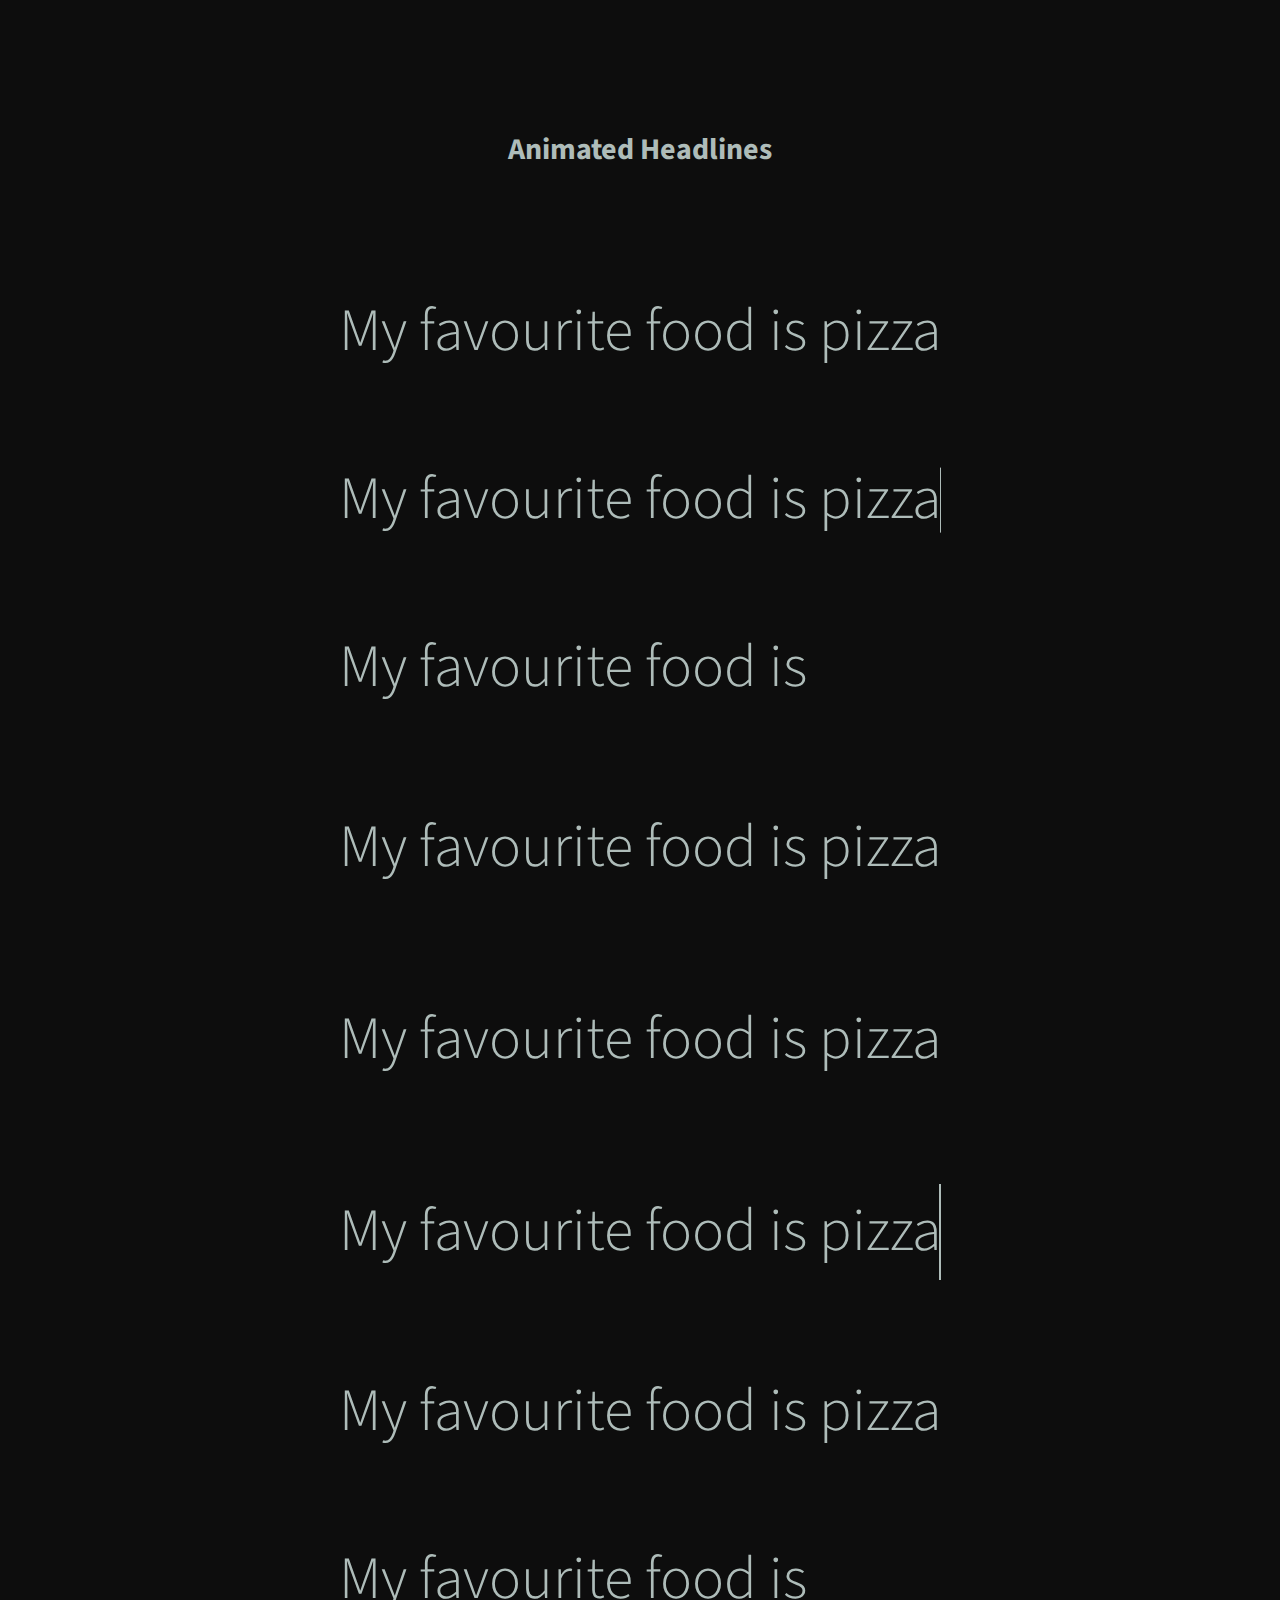
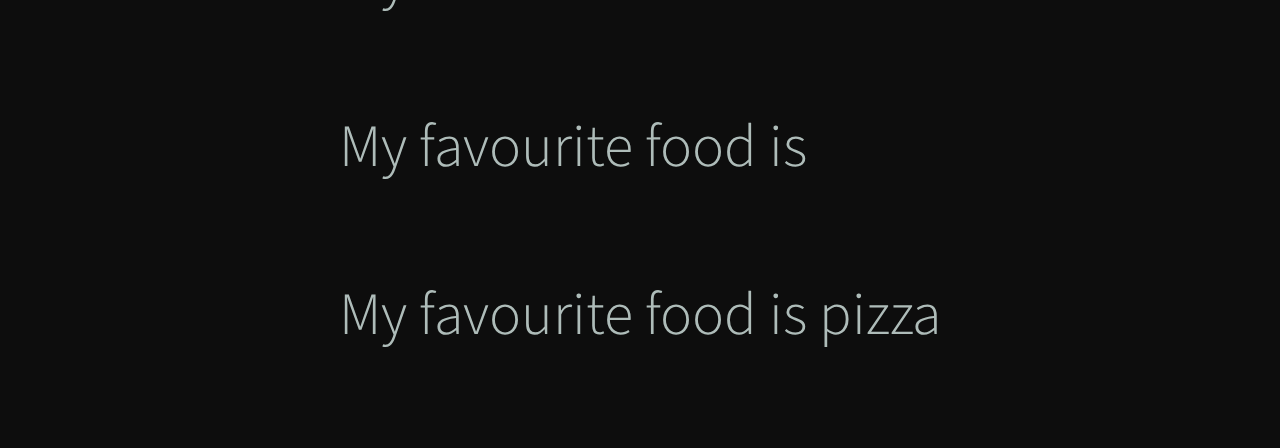
<file: vendor/animated-headline/index.html>
<!doctype html>
<html lang="en" class="no-js">
<head>
	<meta charset="UTF-8">
	<meta name="viewport" content="width=device-width, initial-scale=1">

	<link href='http://fonts.googleapis.com/css?family=Source+Sans+Pro:300,400,700' rel='stylesheet' type='text/css'>

	<link rel="stylesheet" href="css/reset.css"> <!-- CSS reset -->
	<link rel="stylesheet" href="css/style.css"> <!-- Resource style -->
	<script src="js/modernizr.js"></script> <!-- Modernizr -->
  	
	<title>Animated Headlines | CodyHouse</title>
</head>
<body>
	<section class="cd-title">
		<h1>Animated Headlines</h1>
	</section>
	
	<section class="cd-intro">
		<h1 class="cd-headline rotate-1">
			<span>My favourite food is</span>
			<span class="cd-words-wrapper">
				<b class="is-visible">pizza</b>
				<b>sushi</b>
				<b>steak</b>
			</span>
		</h1>
	</section> <!-- cd-intro -->
	<section class="cd-intro">
		<h1 class="cd-headline letters type">
			<span>My favourite food is</span> 
			<span class="cd-words-wrapper waiting">
				<b class="is-visible">pizza</b>
				<b>sushi</b>
				<b>steak</b>
			</span>
		</h1>
	</section> <!-- cd-intro -->
	<section class="cd-intro">
		<h1 class="cd-headline letters rotate-2">
			<span>My favourite food is</span> 
			<span class="cd-words-wrapper">
				<b class="is-visible">pizza</b>
				<b>sushi</b>
				<b>steak</b>
			</span>
		</h1>
	</section> <!-- cd-intro -->
	<section class="cd-intro">
		<h1 class="cd-headline loading-bar">
			<span>My favourite food is</span>
			<span class="cd-words-wrapper">
				<b class="is-visible">pizza</b>
				<b>sushi</b>
				<b>steak</b>
			</span>
		</h1>
	</section> <!-- cd-intro -->
	<section class="cd-intro">
		<h1 class="cd-headline slide">
			<span>My favourite food is</span>
			<span class="cd-words-wrapper">
				<b class="is-visible">pizza</b>
				<b>sushi</b>
				<b>steak</b>
			</span>
		</h1>
	</section> <!-- cd-intro -->
	<section class="cd-intro">
		<h1 class="cd-headline clip is-full-width">
			<span>My favourite food is</span>
			<span class="cd-words-wrapper">
				<b class="is-visible">pizza</b>
				<b>sushi</b>
				<b>steak</b>
			</span>
		</h1>
	</section> <!-- cd-intro -->
	<section class="cd-intro">
		<h1 class="cd-headline zoom">
			<span>My favourite food is</span>
			<span class="cd-words-wrapper">
				<b class="is-visible">pizza</b>
				<b>sushi</b>
				<b>steak</b>
			</span>
		</h1>
	</section> <!-- cd-intro -->
	<section class="cd-intro">
		<h1 class="cd-headline letters rotate-3">
			<span>My favourite food is</span> 
			<span class="cd-words-wrapper">
				<b class="is-visible">pizza</b>
				<b>sushi</b>
				<b>steak</b>
			</span>
		</h1>
	</section> <!-- cd-intro -->
	<section class="cd-intro">
		<h1 class="cd-headline letters scale">
			<span>My favourite food is</span> 
			<span class="cd-words-wrapper">
				<b class="is-visible">pizza</b>
				<b>sushi</b>
				<b>steak</b>
			</span>
		</h1>
	</section> <!-- cd-intro -->
	<section class="cd-intro">
		<h1 class="cd-headline push">
			<span>My favourite food is</span>
			<span class="cd-words-wrapper">
				<b class="is-visible">pizza</b>
				<b>sushi</b>
				<b>steak</b>
			</span>
		</h1>
	</section> <!-- cd-intro -->
<script src="js/jquery-2.1.1.js"></script>
<script src="js/main.js"></script> <!-- Resource jQuery -->
</body>
</html>
</file>
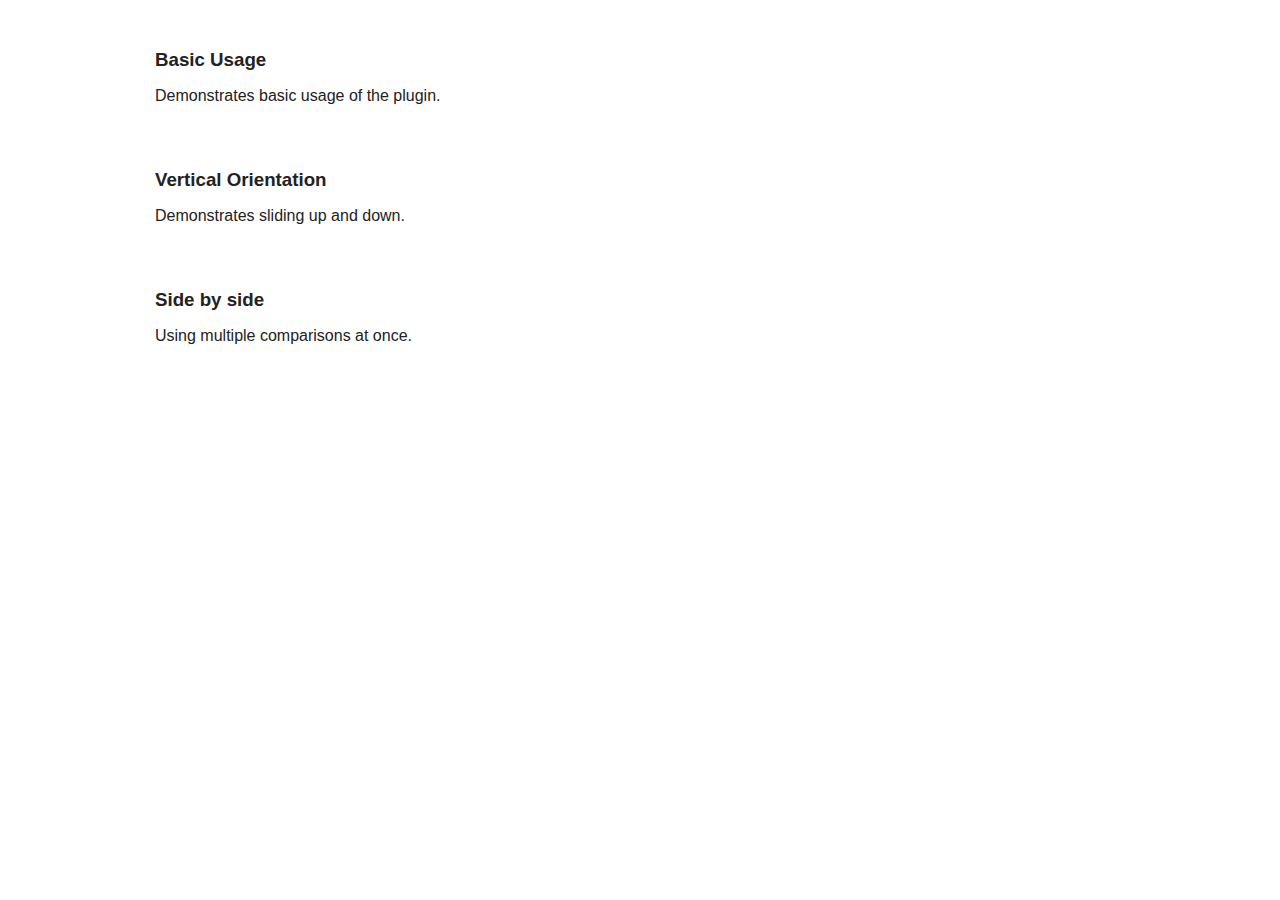
<file: vendor/twentytwenty/index.html>
<!DOCTYPE html>
<!-- paulirish.com/2008/conditional-stylesheets-vs-css-hacks-answer-neither/ -->
<!--[if lt IE 7 ]> <html class="ie6" lang="en"> <![endif]-->
<!--[if IE 7 ]>    <html class="ie7" lang="en"> <![endif]-->
<!--[if IE 8 ]>    <html class="lt-ie9" lang="en"> <![endif]-->
<!--[if IE 9 ]>    <html class="lt-ie10" lang="en"> <![endif]-->
<!--[if (gte IE 9)|!(IE)]><!--> <html lang="en"> <!--<![endif]-->
<head>
  <meta charset="utf-8" />
  <meta name="viewport" content="width=device-width, initial-scale=1.0" />
  <title>twentytwenty</title>
  <link href="css/foundation.css" rel="stylesheet" type="text/css" />
  <link href="css/twentytwenty.css" rel="stylesheet" type="text/css" />
</head>
  <body>

    <div class="row" style="margin-top: 2em;">
      <div class="large-4 columns">
        <h3>Basic Usage</h3>
        <p>Demonstrates basic usage of the plugin.</p>
      </div>
      <div class="large-8 columns">
        <div class="twentytwenty-container">
          <img src="img/1_1.jpg" />
          <img src="img/1_2.jpg" />
        </div>
      </div>
    </div>

    <div class="row" style="margin-top: 2em; margin-bottom: 2em;">
      <div class="large-4 columns">
        <h3>Vertical Orientation</h3>
        <p>Demonstrates sliding up and down.</p>
      </div>
      <div class="large-8 columns">
        <div class="twentytwenty-container" data-orientation="vertical">
          <img src="img/1_1.jpg" />
          <img src="img/1_2.jpg" />
        </div>
      </div>
    </div>

    <div class="row" style="margin-bottom: 2em;">
      <div class="large-4 columns">
        <h3>Side by side</h3>
        <p>Using multiple comparisons at once.</p>
      </div>
      <div class="large-4 columns">
        <div class="twentytwenty-container">
          <img src="img/2_1.jpg" />
          <img src="img/2_2.jpg" />
        </div>
      </div>
      <div class="large-4 columns">
        <div class="twentytwenty-container">
          <img src="img/3_1.jpg" />
          <img src="img/3_2.jpg" />
        </div>
      </div>
    </div>

    <script
  src="https://code.jquery.com/jquery-3.2.1.js"
  integrity="sha256-DZAnKJ/6XZ9si04Hgrsxu/8s717jcIzLy3oi35EouyE="
  crossorigin="anonymous"></script>
    <script src="js/jquery.event.move.js"></script>
    <script src="js/jquery.twentytwenty.js"></script>
    <script>
    $(function(){
      $(".twentytwenty-container[data-orientation!='vertical']").twentytwenty({default_offset_pct: 0.7});
      $(".twentytwenty-container[data-orientation='vertical']").twentytwenty({default_offset_pct: 0.3, orientation: 'vertical'});
    });
    </script>
  </body>
</html>
</file>
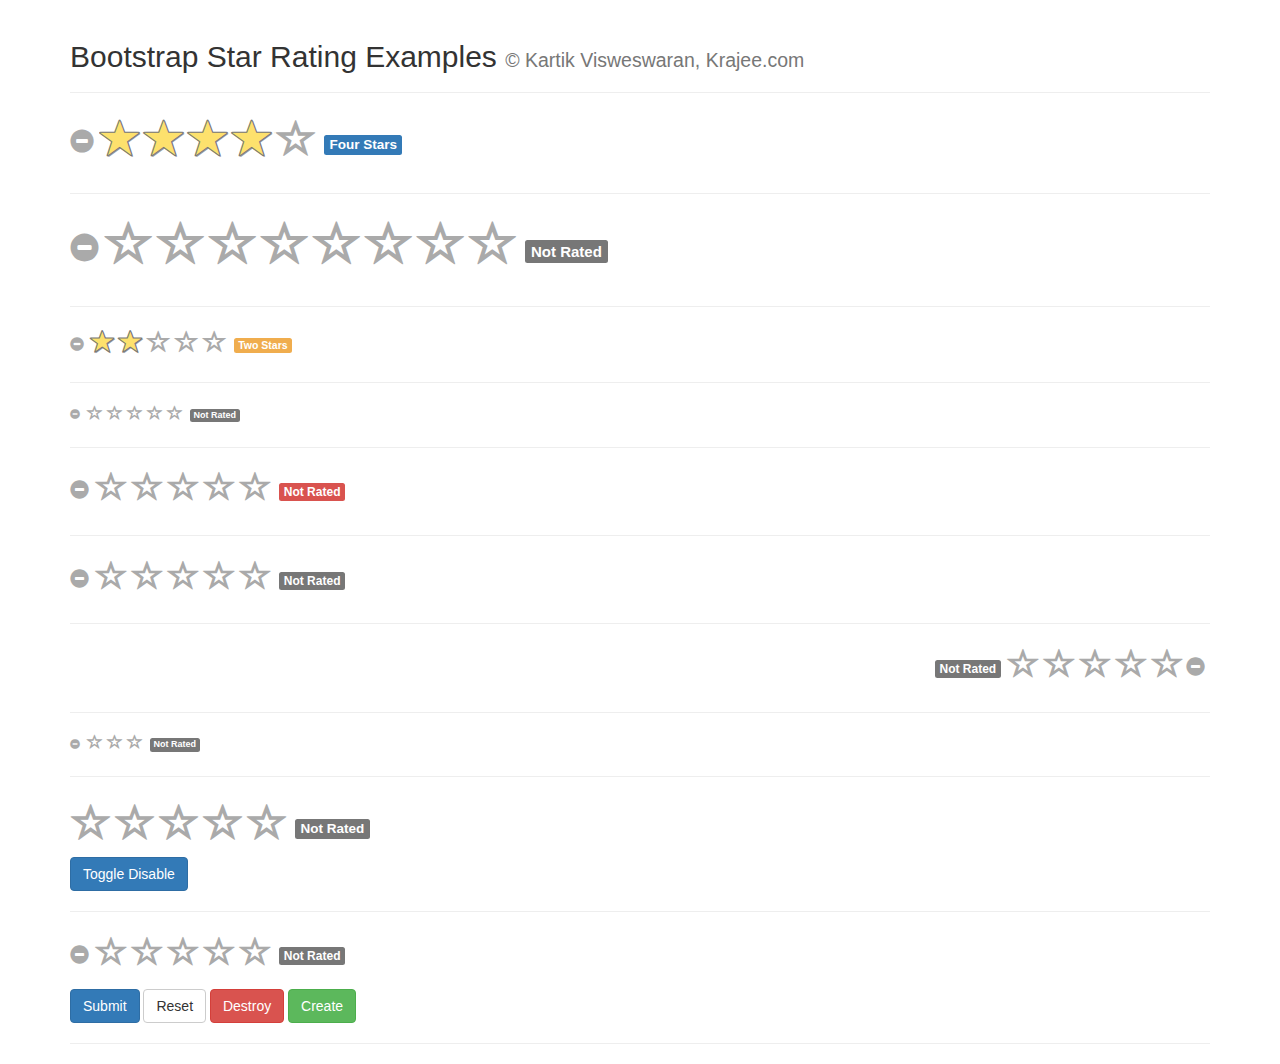
<file: vendor/bootstrap-star-rating/examples/index.html>
<!DOCTYPE html>
<html lang="en">
<head>
    <meta charset="UTF-8"/>
    <title>Krajee JQuery Plugins - &copy; Kartik</title>
    <link href="http://maxcdn.bootstrapcdn.com/bootstrap/3.3.7/css/bootstrap.min.css" rel="stylesheet">
    <link rel="stylesheet" href="http://maxcdn.bootstrapcdn.com/font-awesome/4.4.0/css/font-awesome.min.css">
    <link href="../css/star-rating.css" media="all" rel="stylesheet" type="text/css"/>
    <!--suppress JSUnresolvedLibraryURL -->
    <script src="http://ajax.googleapis.com/ajax/libs/jquery/2.1.1/jquery.min.js"></script>
    <script src="../js/star-rating.js" type="text/javascript"></script>
<body>
<div class="container">
    <div class="page-header">
        <h2>Bootstrap Star Rating Examples
            <small>&copy; Kartik Visweswaran, Krajee.com</small>
        </h2>
    </div>

    <form>
        <input id="input-21b" value="4" type="text" class="rating" data-min=0 data-max=5 data-step=0.2 data-size="lg"
               required title="">
        <div class="clearfix"></div>
        <hr>
        <input required id="input-21c" value="" type="text" title="">
        <div class="clearfix"></div>
        <hr>
        <input id="input-21d" value="2" type="text" class="rating" data-min=0 data-max=5 data-step=0.5 data-size="sm"
               title="">
        <hr>
        <input id="input-21e" value="0" type="text" class="rating" data-min=0 data-max=5 data-step=0.5 data-size="xs"
               title="">
        <hr>
        <input id="input-21f" value="0" type="text" data-min=0 data-max=5 data-step=0.1 data-size="md" title="">
        <hr>
        <input id="input-2ba" type="text" class="rating" data-min="0" data-max="5" data-step="0.5" data-stars=5
               data-symbol="&#xe005;" data-default-caption="{rating} hearts" data-star-captions="{}" title="">
        <hr>
        <input id="input-22" value="0" type="text" class="rating" data-min=0 data-max=5 data-step=0.5 data-rtl=1
               data-container-class='text-right' data-glyphicon=0 title="">
        <div class="clearfix"></div>
        <hr>
        <input required class="rb-rating" type="text" value="" title="">
        <hr>
        <input id="rating-input" type="text" title=""/>
        <button id="btn-rating-input" type="button" class="btn btn-primary">Toggle Disable</button>
        <hr>
        <input id="kartik" class="rating" data-stars="5" data-step="0.1" title=""/>
        <div class="form-group" style="margin-top:10px">
            <button type="submit" class="btn btn-primary">Submit</button>
            <button type="reset" class="btn btn-default">Reset</button>
            <button type="button" class="btn btn-danger">Destroy</button>
            <button type="button" class="btn btn-success">Create</button>
        </div>
    </form>
    <hr>
    <script>
        jQuery(document).ready(function () {
            $("#input-21f").rating({
                starCaptions: function (val) {
                    if (val < 3) {
                        return val;
                    } else {
                        return 'high';
                    }
                },
                starCaptionClasses: function (val) {
                    if (val < 3) {
                        return 'label label-danger';
                    } else {
                        return 'label label-success';
                    }
                },
                hoverOnClear: false
            });
            var $inp = $('#rating-input');

            $inp.rating({
                min: 0,
                max: 5,
                step: 1,
                size: 'lg',
                showClear: false
            });

            $('#btn-rating-input').on('click', function () {
                $inp.rating('refresh', {
                    showClear: true,
                    disabled: !$inp.attr('disabled')
                });
            });


            $('.btn-danger').on('click', function () {
                $("#kartik").rating('destroy');
            });

            $('.btn-success').on('click', function () {
                $("#kartik").rating('create');
            });

            $inp.on('rating.change', function () {
                alert($('#rating-input').val());
            });


            $('.rb-rating').rating({
                'showCaption': true,
                'stars': '3',
                'min': '0',
                'max': '3',
                'step': '1',
                'size': 'xs',
                'starCaptions': {0: 'status:nix', 1: 'status:wackelt', 2: 'status:geht', 3: 'status:laeuft'}
            });
            $("#input-21c").rating({
                min: 0, max: 8, step: 0.5, size: "xl", stars: "8"
            });
        });
    </script>
</div>
</body>
</html>
</file>
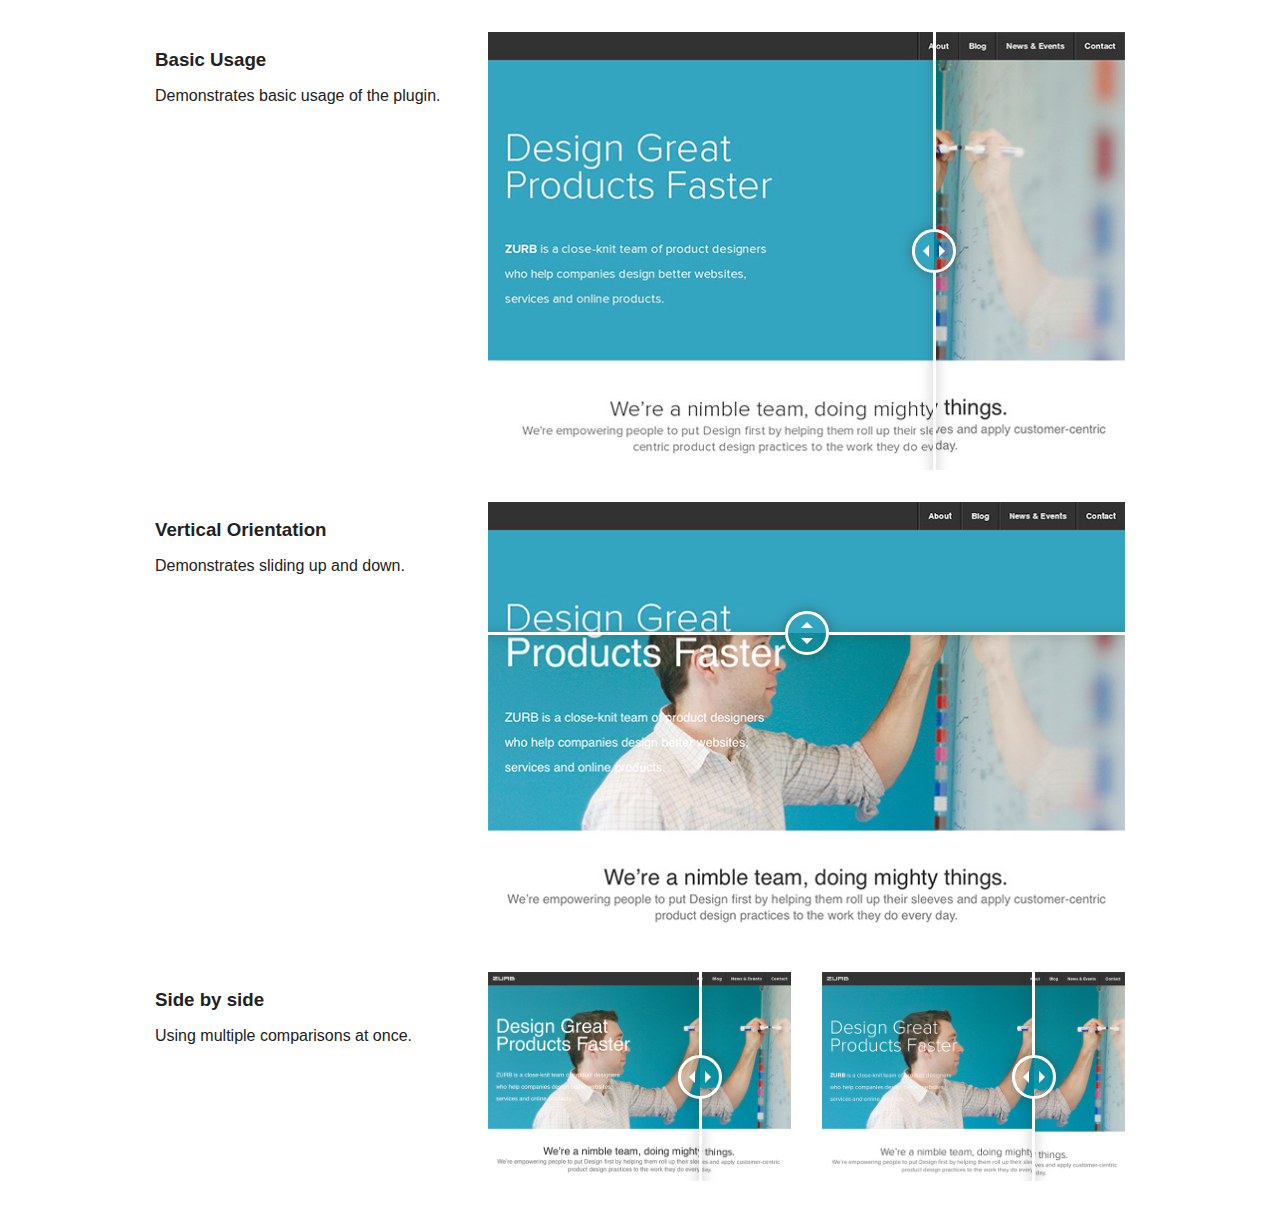
<file: vendor/twentytwenty/twentytwenty-no-compass.html>
<!DOCTYPE html>
<!-- paulirish.com/2008/conditional-stylesheets-vs-css-hacks-answer-neither/ -->
<!--[if lt IE 7 ]> <html class="ie6" lang="en"> <![endif]-->
<!--[if IE 7 ]>    <html class="ie7" lang="en"> <![endif]-->
<!--[if IE 8 ]>    <html class="lt-ie9" lang="en"> <![endif]-->
<!--[if IE 9 ]>    <html class="lt-ie10" lang="en"> <![endif]-->
<!--[if (gte IE 9)|!(IE)]><!--> <html lang="en"> <!--<![endif]-->
<head>
  <meta charset="utf-8" />
  <meta name="viewport" content="width=device-width, initial-scale=1.0" />
  <title>twentytwenty</title>
  <link href="css/foundation.css" rel="stylesheet" type="text/css" />
  <link href="css/twentytwenty-no-compass.css" rel="stylesheet" type="text/css" />
</head>
  <body>

    <div class="row" style="margin-top: 2em;">
      <div class="large-4 columns">
        <h3>Basic Usage</h3>
        <p>Demonstrates basic usage of the plugin.</p>
      </div>
      <div class="large-8 columns">
        <div class="twentytwenty-container">
          <img src="img/1_1.jpg" />
          <img src="img/1_2.jpg" />
        </div>
      </div>
    </div>
    
    <div class="row" style="margin-top: 2em; margin-bottom: 2em;">
      <div class="large-4 columns">
        <h3>Vertical Orientation</h3>
        <p>Demonstrates sliding up and down.</p>
      </div>
      <div class="large-8 columns">
        <div class="twentytwenty-container" data-orientation="vertical">
          <img src="img/1_1.jpg" />
          <img src="img/1_2.jpg" />
        </div>
      </div>
    </div>

    <div class="row" style="margin-bottom: 2em;">
      <div class="large-4 columns">
        <h3>Side by side</h3>
        <p>Using multiple comparisons at once.</p>
      </div>
      <div class="large-4 columns">
        <div class="twentytwenty-container">
          <img src="img/2_1.jpg" />
          <img src="img/2_2.jpg" />
        </div>
      </div>
      <div class="large-4 columns">
        <div class="twentytwenty-container">
          <img src="img/3_1.jpg" />
          <img src="img/3_2.jpg" />
        </div>
      </div>
    </div>
    
    <script src="http://ajax.googleapis.com/ajax/libs/jquery/1.10.1/jquery.min.js"></script>
    <script src="js/jquery.event.move.js"></script>
    <script src="js/jquery.twentytwenty.js"></script>
    <script>
    $(window).load(function(){
      $(".twentytwenty-container[data-orientation!='vertical']").twentytwenty({default_offset_pct: 0.7});
      $(".twentytwenty-container[data-orientation='vertical']").twentytwenty({default_offset_pct: 0.3, orientation: 'vertical'});
    });
    </script>
  </body>
</html>
</file>
<file: vendor/animated-headline/css/style.css>
/* -------------------------------- 

Primary style

-------------------------------- */
*, *::after, *::before {
	-webkit-box-sizing: border-box;
	-moz-box-sizing: border-box;
	box-sizing: border-box;
}

html * {
	-webkit-font-smoothing: antialiased;
	-moz-osx-font-smoothing: grayscale;
}

html {
	font-size: 62.5%;
}

body {
	font-size: 1.6rem;
	font-family: "Source Sans Pro", sans-serif;
	color: #aebcb9;
	background-color: #0d0d0d;
}

a {
	text-decoration: none;
}

.cd-title {
	position: relative;
	height: 160px;
	line-height: 230px;
	text-align: center;
}
.cd-title h1 {
	font-size: 2.4rem;
	font-weight: 700;
}
@media only screen and (min-width: 768px) {
	.cd-title {
		line-height: 250px;
	}
}
@media only screen and (min-width: 1170px) {
	.cd-title {
		height: 200px;
		line-height: 300px;
	}
	.cd-title h1 {
		font-size: 3rem;
	}
}

.cd-intro {
	width: 90%;
	max-width: 768px;
	text-align: center;
}

.cd-intro {
	margin: 4em auto;
}
@media only screen and (min-width: 768px) {
	.cd-intro {
		margin: 5em auto;
	}
}
@media only screen and (min-width: 1170px) {
	.cd-intro {
		margin: 6em auto;
	}
}

.cd-headline {
	font-size: 3rem;
	line-height: 1.2;
}
@media only screen and (min-width: 768px) {
	.cd-headline {
		font-size: 4.4rem;
		font-weight: 300;
	}
}
@media only screen and (min-width: 1170px) {
	.cd-headline {
		font-size: 6rem;
	}
}

.cd-words-wrapper {
	display: inline-block;
	position: relative;
	text-align: left;
}
.cd-words-wrapper b {
	display: inline-block;
	position: absolute;
	white-space: nowrap;
	left: 0;
	top: 0;
}
.cd-words-wrapper b.is-visible {
	position: relative;
}
.no-js .cd-words-wrapper b {
	opacity: 0;
}
.no-js .cd-words-wrapper b.is-visible {
	opacity: 1;
}

/* -------------------------------- 

xrotate-1 

-------------------------------- */
.cd-headline.rotate-1 .cd-words-wrapper {
	-webkit-perspective: 300px;
	-moz-perspective: 300px;
	perspective: 300px;
}
.cd-headline.rotate-1 b {
	opacity: 0;
	-webkit-transform-origin: 50% 100%;
	-moz-transform-origin: 50% 100%;
	-ms-transform-origin: 50% 100%;
	-o-transform-origin: 50% 100%;
	transform-origin: 50% 100%;
	-webkit-transform: rotateX(180deg);
	-moz-transform: rotateX(180deg);
	-ms-transform: rotateX(180deg);
	-o-transform: rotateX(180deg);
	transform: rotateX(180deg);
}
.cd-headline.rotate-1 b.is-visible {
	opacity: 1;
	-webkit-transform: rotateX(0deg);
	-moz-transform: rotateX(0deg);
	-ms-transform: rotateX(0deg);
	-o-transform: rotateX(0deg);
	transform: rotateX(0deg);
	-webkit-animation: cd-rotate-1-in 1.2s;
	-moz-animation: cd-rotate-1-in 1.2s;
	animation: cd-rotate-1-in 1.2s;
}
.cd-headline.rotate-1 b.is-hidden {
	-webkit-transform: rotateX(180deg);
	-moz-transform: rotateX(180deg);
	-ms-transform: rotateX(180deg);
	-o-transform: rotateX(180deg);
	transform: rotateX(180deg);
	-webkit-animation: cd-rotate-1-out 1.2s;
	-moz-animation: cd-rotate-1-out 1.2s;
	animation: cd-rotate-1-out 1.2s;
}

@-webkit-keyframes cd-rotate-1-in {
	0% {
		-webkit-transform: rotateX(180deg);
		opacity: 0;
	}
	35% {
		-webkit-transform: rotateX(120deg);
		opacity: 0;
	}
	65% {
		opacity: 0;
	}
	100% {
		-webkit-transform: rotateX(360deg);
		opacity: 1;
	}
}
@-moz-keyframes cd-rotate-1-in {
	0% {
		-moz-transform: rotateX(180deg);
		opacity: 0;
	}
	35% {
		-moz-transform: rotateX(120deg);
		opacity: 0;
	}
	65% {
		opacity: 0;
	}
	100% {
		-moz-transform: rotateX(360deg);
		opacity: 1;
	}
}
@keyframes cd-rotate-1-in {
	0% {
		-webkit-transform: rotateX(180deg);
		-moz-transform: rotateX(180deg);
		-ms-transform: rotateX(180deg);
		-o-transform: rotateX(180deg);
		transform: rotateX(180deg);
		opacity: 0;
	}
	35% {
		-webkit-transform: rotateX(120deg);
		-moz-transform: rotateX(120deg);
		-ms-transform: rotateX(120deg);
		-o-transform: rotateX(120deg);
		transform: rotateX(120deg);
		opacity: 0;
	}
	65% {
		opacity: 0;
	}
	100% {
		-webkit-transform: rotateX(360deg);
		-moz-transform: rotateX(360deg);
		-ms-transform: rotateX(360deg);
		-o-transform: rotateX(360deg);
		transform: rotateX(360deg);
		opacity: 1;
	}
}
@-webkit-keyframes cd-rotate-1-out {
	0% {
		-webkit-transform: rotateX(0deg);
		opacity: 1;
	}
	35% {
		-webkit-transform: rotateX(-40deg);
		opacity: 1;
	}
	65% {
		opacity: 0;
	}
	100% {
		-webkit-transform: rotateX(180deg);
		opacity: 0;
	}
}
@-moz-keyframes cd-rotate-1-out {
	0% {
		-moz-transform: rotateX(0deg);
		opacity: 1;
	}
	35% {
		-moz-transform: rotateX(-40deg);
		opacity: 1;
	}
	65% {
		opacity: 0;
	}
	100% {
		-moz-transform: rotateX(180deg);
		opacity: 0;
	}
}
@keyframes cd-rotate-1-out {
	0% {
		-webkit-transform: rotateX(0deg);
		-moz-transform: rotateX(0deg);
		-ms-transform: rotateX(0deg);
		-o-transform: rotateX(0deg);
		transform: rotateX(0deg);
		opacity: 1;
	}
	35% {
		-webkit-transform: rotateX(-40deg);
		-moz-transform: rotateX(-40deg);
		-ms-transform: rotateX(-40deg);
		-o-transform: rotateX(-40deg);
		transform: rotateX(-40deg);
		opacity: 1;
	}
	65% {
		opacity: 0;
	}
	100% {
		-webkit-transform: rotateX(180deg);
		-moz-transform: rotateX(180deg);
		-ms-transform: rotateX(180deg);
		-o-transform: rotateX(180deg);
		transform: rotateX(180deg);
		opacity: 0;
	}
}
/* -------------------------------- 

xtype 

-------------------------------- */
.cd-headline.type .cd-words-wrapper {
	vertical-align: top;
	overflow: hidden;
}
.cd-headline.type .cd-words-wrapper::after {
	/* vertical bar */
	content: '';
	position: absolute;
	right: 0;
	top: 50%;
	bottom: auto;
	-webkit-transform: translateY(-50%);
	-moz-transform: translateY(-50%);
	-ms-transform: translateY(-50%);
	-o-transform: translateY(-50%);
	transform: translateY(-50%);
	height: 90%;
	width: 1px;
	background-color: #aebcb9;
}
.cd-headline.type .cd-words-wrapper.waiting::after {
	-webkit-animation: cd-pulse 1s infinite;
	-moz-animation: cd-pulse 1s infinite;
	animation: cd-pulse 1s infinite;
}
.cd-headline.type .cd-words-wrapper.selected {
	background-color: #aebcb9;
}
.cd-headline.type .cd-words-wrapper.selected::after {
	visibility: hidden;
}
.cd-headline.type .cd-words-wrapper.selected b {
	color: #0d0d0d;
}
.cd-headline.type b {
	visibility: hidden;
}
.cd-headline.type b.is-visible {
	visibility: visible;
}
.cd-headline.type i {
	position: absolute;
	visibility: hidden;
}
.cd-headline.type i.in {
	position: relative;
	visibility: visible;
}

@-webkit-keyframes cd-pulse {
	0% {
		-webkit-transform: translateY(-50%) scale(1);
		opacity: 1;
	}
	40% {
		-webkit-transform: translateY(-50%) scale(0.9);
		opacity: 0;
	}
	100% {
		-webkit-transform: translateY(-50%) scale(0);
		opacity: 0;
	}
}
@-moz-keyframes cd-pulse {
	0% {
		-moz-transform: translateY(-50%) scale(1);
		opacity: 1;
	}
	40% {
		-moz-transform: translateY(-50%) scale(0.9);
		opacity: 0;
	}
	100% {
		-moz-transform: translateY(-50%) scale(0);
		opacity: 0;
	}
}
@keyframes cd-pulse {
	0% {
		-webkit-transform: translateY(-50%) scale(1);
		-moz-transform: translateY(-50%) scale(1);
		-ms-transform: translateY(-50%) scale(1);
		-o-transform: translateY(-50%) scale(1);
		transform: translateY(-50%) scale(1);
		opacity: 1;
	}
	40% {
		-webkit-transform: translateY(-50%) scale(0.9);
		-moz-transform: translateY(-50%) scale(0.9);
		-ms-transform: translateY(-50%) scale(0.9);
		-o-transform: translateY(-50%) scale(0.9);
		transform: translateY(-50%) scale(0.9);
		opacity: 0;
	}
	100% {
		-webkit-transform: translateY(-50%) scale(0);
		-moz-transform: translateY(-50%) scale(0);
		-ms-transform: translateY(-50%) scale(0);
		-o-transform: translateY(-50%) scale(0);
		transform: translateY(-50%) scale(0);
		opacity: 0;
	}
}
/* -------------------------------- 

xrotate-2 

-------------------------------- */
.cd-headline.rotate-2 .cd-words-wrapper {
	-webkit-perspective: 300px;
	-moz-perspective: 300px;
	perspective: 300px;
}
.cd-headline.rotate-2 i, .cd-headline.rotate-2 em {
	display: inline-block;
	-webkit-backface-visibility: hidden;
	backface-visibility: hidden;
}
.cd-headline.rotate-2 b {
	opacity: 0;
}
.cd-headline.rotate-2 i {
	-webkit-transform-style: preserve-3d;
	-moz-transform-style: preserve-3d;
	-ms-transform-style: preserve-3d;
	-o-transform-style: preserve-3d;
	transform-style: preserve-3d;
	-webkit-transform: translateZ(-20px) rotateX(90deg);
	-moz-transform: translateZ(-20px) rotateX(90deg);
	-ms-transform: translateZ(-20px) rotateX(90deg);
	-o-transform: translateZ(-20px) rotateX(90deg);
	transform: translateZ(-20px) rotateX(90deg);
	opacity: 0;
}
.is-visible .cd-headline.rotate-2 i {
	opacity: 1;
}
.cd-headline.rotate-2 i.in {
	-webkit-animation: cd-rotate-2-in 0.4s forwards;
	-moz-animation: cd-rotate-2-in 0.4s forwards;
	animation: cd-rotate-2-in 0.4s forwards;
}
.cd-headline.rotate-2 i.out {
	-webkit-animation: cd-rotate-2-out 0.4s forwards;
	-moz-animation: cd-rotate-2-out 0.4s forwards;
	animation: cd-rotate-2-out 0.4s forwards;
}
.cd-headline.rotate-2 em {
	-webkit-transform: translateZ(20px);
	-moz-transform: translateZ(20px);
	-ms-transform: translateZ(20px);
	-o-transform: translateZ(20px);
	transform: translateZ(20px);
}

.no-csstransitions .cd-headline.rotate-2 i {
	-webkit-transform: rotateX(0deg);
	-moz-transform: rotateX(0deg);
	-ms-transform: rotateX(0deg);
	-o-transform: rotateX(0deg);
	transform: rotateX(0deg);
	opacity: 0;
}
.no-csstransitions .cd-headline.rotate-2 i em {
	-webkit-transform: scale(1);
	-moz-transform: scale(1);
	-ms-transform: scale(1);
	-o-transform: scale(1);
	transform: scale(1);
}

.no-csstransitions .cd-headline.rotate-2 .is-visible i {
	opacity: 1;
}

@-webkit-keyframes cd-rotate-2-in {
	0% {
		opacity: 0;
		-webkit-transform: translateZ(-20px) rotateX(90deg);
	}
	60% {
		opacity: 1;
		-webkit-transform: translateZ(-20px) rotateX(-10deg);
	}
	100% {
		opacity: 1;
		-webkit-transform: translateZ(-20px) rotateX(0deg);
	}
}
@-moz-keyframes cd-rotate-2-in {
	0% {
		opacity: 0;
		-moz-transform: translateZ(-20px) rotateX(90deg);
	}
	60% {
		opacity: 1;
		-moz-transform: translateZ(-20px) rotateX(-10deg);
	}
	100% {
		opacity: 1;
		-moz-transform: translateZ(-20px) rotateX(0deg);
	}
}
@keyframes cd-rotate-2-in {
	0% {
		opacity: 0;
		-webkit-transform: translateZ(-20px) rotateX(90deg);
		-moz-transform: translateZ(-20px) rotateX(90deg);
		-ms-transform: translateZ(-20px) rotateX(90deg);
		-o-transform: translateZ(-20px) rotateX(90deg);
		transform: translateZ(-20px) rotateX(90deg);
	}
	60% {
		opacity: 1;
		-webkit-transform: translateZ(-20px) rotateX(-10deg);
		-moz-transform: translateZ(-20px) rotateX(-10deg);
		-ms-transform: translateZ(-20px) rotateX(-10deg);
		-o-transform: translateZ(-20px) rotateX(-10deg);
		transform: translateZ(-20px) rotateX(-10deg);
	}
	100% {
		opacity: 1;
		-webkit-transform: translateZ(-20px) rotateX(0deg);
		-moz-transform: translateZ(-20px) rotateX(0deg);
		-ms-transform: translateZ(-20px) rotateX(0deg);
		-o-transform: translateZ(-20px) rotateX(0deg);
		transform: translateZ(-20px) rotateX(0deg);
	}
}
@-webkit-keyframes cd-rotate-2-out {
	0% {
		opacity: 1;
		-webkit-transform: translateZ(-20px) rotateX(0);
	}
	60% {
		opacity: 0;
		-webkit-transform: translateZ(-20px) rotateX(-100deg);
	}
	100% {
		opacity: 0;
		-webkit-transform: translateZ(-20px) rotateX(-90deg);
	}
}
@-moz-keyframes cd-rotate-2-out {
	0% {
		opacity: 1;
		-moz-transform: translateZ(-20px) rotateX(0);
	}
	60% {
		opacity: 0;
		-moz-transform: translateZ(-20px) rotateX(-100deg);
	}
	100% {
		opacity: 0;
		-moz-transform: translateZ(-20px) rotateX(-90deg);
	}
}
@keyframes cd-rotate-2-out {
	0% {
		opacity: 1;
		-webkit-transform: translateZ(-20px) rotateX(0);
		-moz-transform: translateZ(-20px) rotateX(0);
		-ms-transform: translateZ(-20px) rotateX(0);
		-o-transform: translateZ(-20px) rotateX(0);
		transform: translateZ(-20px) rotateX(0);
	}
	60% {
		opacity: 0;
		-webkit-transform: translateZ(-20px) rotateX(-100deg);
		-moz-transform: translateZ(-20px) rotateX(-100deg);
		-ms-transform: translateZ(-20px) rotateX(-100deg);
		-o-transform: translateZ(-20px) rotateX(-100deg);
		transform: translateZ(-20px) rotateX(-100deg);
	}
	100% {
		opacity: 0;
		-webkit-transform: translateZ(-20px) rotateX(-90deg);
		-moz-transform: translateZ(-20px) rotateX(-90deg);
		-ms-transform: translateZ(-20px) rotateX(-90deg);
		-o-transform: translateZ(-20px) rotateX(-90deg);
		transform: translateZ(-20px) rotateX(-90deg);
	}
}
/* -------------------------------- 

xloading-bar 

-------------------------------- */
.cd-headline.loading-bar span {
	display: inline-block;
	padding: .2em 0;
}
.cd-headline.loading-bar .cd-words-wrapper {
	overflow: hidden;
	vertical-align: top;
}
.cd-headline.loading-bar .cd-words-wrapper::after {
	/* loading bar */
	content: '';
	position: absolute;
	left: 0;
	bottom: 0;
	height: 3px;
	width: 0;
	background: #0096a7;
	z-index: 2;
	-webkit-transition: width 0.3s -0.1s;
	-moz-transition: width 0.3s -0.1s;
	transition: width 0.3s -0.1s;
}
.cd-headline.loading-bar .cd-words-wrapper.is-loading::after {
	width: 100%;
	-webkit-transition: width 3s;
	-moz-transition: width 3s;
	transition: width 3s;
}
.cd-headline.loading-bar b {
	top: .2em;
	opacity: 0;
	-webkit-transition: opacity 0.3s;
	-moz-transition: opacity 0.3s;
	transition: opacity 0.3s;
}
.cd-headline.loading-bar b.is-visible {
	opacity: 1;
	top: 0;
}

/* -------------------------------- 

xslide 

-------------------------------- */
.cd-headline.slide span {
	display: inline-block;
	padding: .2em 0;
}
.cd-headline.slide .cd-words-wrapper {
	overflow: hidden;
	vertical-align: top;
}
.cd-headline.slide b {
	opacity: 0;
	top: .2em;
}
.cd-headline.slide b.is-visible {
	top: 0;
	opacity: 1;
	-webkit-animation: slide-in 0.6s;
	-moz-animation: slide-in 0.6s;
	animation: slide-in 0.6s;
}
.cd-headline.slide b.is-hidden {
	-webkit-animation: slide-out 0.6s;
	-moz-animation: slide-out 0.6s;
	animation: slide-out 0.6s;
}

@-webkit-keyframes slide-in {
	0% {
		opacity: 0;
		-webkit-transform: translateY(-100%);
	}
	60% {
		opacity: 1;
		-webkit-transform: translateY(20%);
	}
	100% {
		opacity: 1;
		-webkit-transform: translateY(0);
	}
}
@-moz-keyframes slide-in {
	0% {
		opacity: 0;
		-moz-transform: translateY(-100%);
	}
	60% {
		opacity: 1;
		-moz-transform: translateY(20%);
	}
	100% {
		opacity: 1;
		-moz-transform: translateY(0);
	}
}
@keyframes slide-in {
	0% {
		opacity: 0;
		-webkit-transform: translateY(-100%);
		-moz-transform: translateY(-100%);
		-ms-transform: translateY(-100%);
		-o-transform: translateY(-100%);
		transform: translateY(-100%);
	}
	60% {
		opacity: 1;
		-webkit-transform: translateY(20%);
		-moz-transform: translateY(20%);
		-ms-transform: translateY(20%);
		-o-transform: translateY(20%);
		transform: translateY(20%);
	}
	100% {
		opacity: 1;
		-webkit-transform: translateY(0);
		-moz-transform: translateY(0);
		-ms-transform: translateY(0);
		-o-transform: translateY(0);
		transform: translateY(0);
	}
}
@-webkit-keyframes slide-out {
	0% {
		opacity: 1;
		-webkit-transform: translateY(0);
	}
	60% {
		opacity: 0;
		-webkit-transform: translateY(120%);
	}
	100% {
		opacity: 0;
		-webkit-transform: translateY(100%);
	}
}
@-moz-keyframes slide-out {
	0% {
		opacity: 1;
		-moz-transform: translateY(0);
	}
	60% {
		opacity: 0;
		-moz-transform: translateY(120%);
	}
	100% {
		opacity: 0;
		-moz-transform: translateY(100%);
	}
}
@keyframes slide-out {
	0% {
		opacity: 1;
		-webkit-transform: translateY(0);
		-moz-transform: translateY(0);
		-ms-transform: translateY(0);
		-o-transform: translateY(0);
		transform: translateY(0);
	}
	60% {
		opacity: 0;
		-webkit-transform: translateY(120%);
		-moz-transform: translateY(120%);
		-ms-transform: translateY(120%);
		-o-transform: translateY(120%);
		transform: translateY(120%);
	}
	100% {
		opacity: 0;
		-webkit-transform: translateY(100%);
		-moz-transform: translateY(100%);
		-ms-transform: translateY(100%);
		-o-transform: translateY(100%);
		transform: translateY(100%);
	}
}
/* -------------------------------- 

xclip 

-------------------------------- */
.cd-headline.clip span {
	display: inline-block;
	padding: .2em 0;
}
.cd-headline.clip .cd-words-wrapper {
	overflow: hidden;
	vertical-align: top;
}
.cd-headline.clip .cd-words-wrapper::after {
	/* line */
	content: '';
	position: absolute;
	top: 0;
	right: 0;
	width: 2px;
	height: 100%;
	background-color: #aebcb9;
}
.cd-headline.clip b {
	opacity: 0;
}
.cd-headline.clip b.is-visible {
	opacity: 1;
}

/* -------------------------------- 

xzoom 

-------------------------------- */
.cd-headline.zoom .cd-words-wrapper {
	-webkit-perspective: 300px;
	-moz-perspective: 300px;
	perspective: 300px;
}
.cd-headline.zoom b {
	opacity: 0;
}
.cd-headline.zoom b.is-visible {
	opacity: 1;
	-webkit-animation: zoom-in 0.8s;
	-moz-animation: zoom-in 0.8s;
	animation: zoom-in 0.8s;
}
.cd-headline.zoom b.is-hidden {
	-webkit-animation: zoom-out 0.8s;
	-moz-animation: zoom-out 0.8s;
	animation: zoom-out 0.8s;
}

@-webkit-keyframes zoom-in {
	0% {
		opacity: 0;
		-webkit-transform: translateZ(100px);
	}
	100% {
		opacity: 1;
		-webkit-transform: translateZ(0);
	}
}
@-moz-keyframes zoom-in {
	0% {
		opacity: 0;
		-moz-transform: translateZ(100px);
	}
	100% {
		opacity: 1;
		-moz-transform: translateZ(0);
	}
}
@keyframes zoom-in {
	0% {
		opacity: 0;
		-webkit-transform: translateZ(100px);
		-moz-transform: translateZ(100px);
		-ms-transform: translateZ(100px);
		-o-transform: translateZ(100px);
		transform: translateZ(100px);
	}
	100% {
		opacity: 1;
		-webkit-transform: translateZ(0);
		-moz-transform: translateZ(0);
		-ms-transform: translateZ(0);
		-o-transform: translateZ(0);
		transform: translateZ(0);
	}
}
@-webkit-keyframes zoom-out {
	0% {
		opacity: 1;
		-webkit-transform: translateZ(0);
	}
	100% {
		opacity: 0;
		-webkit-transform: translateZ(-100px);
	}
}
@-moz-keyframes zoom-out {
	0% {
		opacity: 1;
		-moz-transform: translateZ(0);
	}
	100% {
		opacity: 0;
		-moz-transform: translateZ(-100px);
	}
}
@keyframes zoom-out {
	0% {
		opacity: 1;
		-webkit-transform: translateZ(0);
		-moz-transform: translateZ(0);
		-ms-transform: translateZ(0);
		-o-transform: translateZ(0);
		transform: translateZ(0);
	}
	100% {
		opacity: 0;
		-webkit-transform: translateZ(-100px);
		-moz-transform: translateZ(-100px);
		-ms-transform: translateZ(-100px);
		-o-transform: translateZ(-100px);
		transform: translateZ(-100px);
	}
}
/* -------------------------------- 

xrotate-3 

-------------------------------- */
.cd-headline.rotate-3 .cd-words-wrapper {
	-webkit-perspective: 300px;
	-moz-perspective: 300px;
	perspective: 300px;
}
.cd-headline.rotate-3 b {
	opacity: 0;
}
.cd-headline.rotate-3 i {
	display: inline-block;
	-webkit-transform: rotateY(180deg);
	-moz-transform: rotateY(180deg);
	-ms-transform: rotateY(180deg);
	-o-transform: rotateY(180deg);
	transform: rotateY(180deg);
	-webkit-backface-visibility: hidden;
	backface-visibility: hidden;
}
.is-visible .cd-headline.rotate-3 i {
	-webkit-transform: rotateY(0deg);
	-moz-transform: rotateY(0deg);
	-ms-transform: rotateY(0deg);
	-o-transform: rotateY(0deg);
	transform: rotateY(0deg);
}
.cd-headline.rotate-3 i.in {
	-webkit-animation: cd-rotate-3-in 0.6s forwards;
	-moz-animation: cd-rotate-3-in 0.6s forwards;
	animation: cd-rotate-3-in 0.6s forwards;
}
.cd-headline.rotate-3 i.out {
	-webkit-animation: cd-rotate-3-out 0.6s forwards;
	-moz-animation: cd-rotate-3-out 0.6s forwards;
	animation: cd-rotate-3-out 0.6s forwards;
}

.no-csstransitions .cd-headline.rotate-3 i {
	-webkit-transform: rotateY(0deg);
	-moz-transform: rotateY(0deg);
	-ms-transform: rotateY(0deg);
	-o-transform: rotateY(0deg);
	transform: rotateY(0deg);
	opacity: 0;
}

.no-csstransitions .cd-headline.rotate-3 .is-visible i {
	opacity: 1;
}

@-webkit-keyframes cd-rotate-3-in {
	0% {
		-webkit-transform: rotateY(180deg);
	}
	100% {
		-webkit-transform: rotateY(0deg);
	}
}
@-moz-keyframes cd-rotate-3-in {
	0% {
		-moz-transform: rotateY(180deg);
	}
	100% {
		-moz-transform: rotateY(0deg);
	}
}
@keyframes cd-rotate-3-in {
	0% {
		-webkit-transform: rotateY(180deg);
		-moz-transform: rotateY(180deg);
		-ms-transform: rotateY(180deg);
		-o-transform: rotateY(180deg);
		transform: rotateY(180deg);
	}
	100% {
		-webkit-transform: rotateY(0deg);
		-moz-transform: rotateY(0deg);
		-ms-transform: rotateY(0deg);
		-o-transform: rotateY(0deg);
		transform: rotateY(0deg);
	}
}
@-webkit-keyframes cd-rotate-3-out {
	0% {
		-webkit-transform: rotateY(0);
	}
	100% {
		-webkit-transform: rotateY(-180deg);
	}
}
@-moz-keyframes cd-rotate-3-out {
	0% {
		-moz-transform: rotateY(0);
	}
	100% {
		-moz-transform: rotateY(-180deg);
	}
}
@keyframes cd-rotate-3-out {
	0% {
		-webkit-transform: rotateY(0);
		-moz-transform: rotateY(0);
		-ms-transform: rotateY(0);
		-o-transform: rotateY(0);
		transform: rotateY(0);
	}
	100% {
		-webkit-transform: rotateY(-180deg);
		-moz-transform: rotateY(-180deg);
		-ms-transform: rotateY(-180deg);
		-o-transform: rotateY(-180deg);
		transform: rotateY(-180deg);
	}
}
/* -------------------------------- 

xscale 

-------------------------------- */
.cd-headline.scale b {
	opacity: 0;
}
.cd-headline.scale i {
	display: inline-block;
	opacity: 0;
	-webkit-transform: scale(0);
	-moz-transform: scale(0);
	-ms-transform: scale(0);
	-o-transform: scale(0);
	transform: scale(0);
}
.is-visible .cd-headline.scale i {
	opacity: 1;
}
.cd-headline.scale i.in {
	-webkit-animation: scale-up 0.6s forwards;
	-moz-animation: scale-up 0.6s forwards;
	animation: scale-up 0.6s forwards;
}
.cd-headline.scale i.out {
	-webkit-animation: scale-down 0.6s forwards;
	-moz-animation: scale-down 0.6s forwards;
	animation: scale-down 0.6s forwards;
}

.no-csstransitions .cd-headline.scale i {
	-webkit-transform: scale(1);
	-moz-transform: scale(1);
	-ms-transform: scale(1);
	-o-transform: scale(1);
	transform: scale(1);
	opacity: 0;
}

.no-csstransitions .cd-headline.scale .is-visible i {
	opacity: 1;
}

@-webkit-keyframes scale-up {
	0% {
		-webkit-transform: scale(0);
		opacity: 0;
	}
	60% {
		-webkit-transform: scale(1.2);
		opacity: 1;
	}
	100% {
		-webkit-transform: scale(1);
		opacity: 1;
	}
}
@-moz-keyframes scale-up {
	0% {
		-moz-transform: scale(0);
		opacity: 0;
	}
	60% {
		-moz-transform: scale(1.2);
		opacity: 1;
	}
	100% {
		-moz-transform: scale(1);
		opacity: 1;
	}
}
@keyframes scale-up {
	0% {
		-webkit-transform: scale(0);
		-moz-transform: scale(0);
		-ms-transform: scale(0);
		-o-transform: scale(0);
		transform: scale(0);
		opacity: 0;
	}
	60% {
		-webkit-transform: scale(1.2);
		-moz-transform: scale(1.2);
		-ms-transform: scale(1.2);
		-o-transform: scale(1.2);
		transform: scale(1.2);
		opacity: 1;
	}
	100% {
		-webkit-transform: scale(1);
		-moz-transform: scale(1);
		-ms-transform: scale(1);
		-o-transform: scale(1);
		transform: scale(1);
		opacity: 1;
	}
}
@-webkit-keyframes scale-down {
	0% {
		-webkit-transform: scale(1);
		opacity: 1;
	}
	60% {
		-webkit-transform: scale(0);
		opacity: 0;
	}
}
@-moz-keyframes scale-down {
	0% {
		-moz-transform: scale(1);
		opacity: 1;
	}
	60% {
		-moz-transform: scale(0);
		opacity: 0;
	}
}
@keyframes scale-down {
	0% {
		-webkit-transform: scale(1);
		-moz-transform: scale(1);
		-ms-transform: scale(1);
		-o-transform: scale(1);
		transform: scale(1);
		opacity: 1;
	}
	60% {
		-webkit-transform: scale(0);
		-moz-transform: scale(0);
		-ms-transform: scale(0);
		-o-transform: scale(0);
		transform: scale(0);
		opacity: 0;
	}
}
/* -------------------------------- 

xpush 

-------------------------------- */
.cd-headline.push b {
	opacity: 0;
}
.cd-headline.push b.is-visible {
	opacity: 1;
	-webkit-animation: push-in 0.6s;
	-moz-animation: push-in 0.6s;
	animation: push-in 0.6s;
}
.cd-headline.push b.is-hidden {
	-webkit-animation: push-out 0.6s;
	-moz-animation: push-out 0.6s;
	animation: push-out 0.6s;
}

@-webkit-keyframes push-in {
	0% {
		opacity: 0;
		-webkit-transform: translateX(-100%);
	}
	60% {
		opacity: 1;
		-webkit-transform: translateX(10%);
	}
	100% {
		opacity: 1;
		-webkit-transform: translateX(0);
	}
}
@-moz-keyframes push-in {
	0% {
		opacity: 0;
		-moz-transform: translateX(-100%);
	}
	60% {
		opacity: 1;
		-moz-transform: translateX(10%);
	}
	100% {
		opacity: 1;
		-moz-transform: translateX(0);
	}
}
@keyframes push-in {
	0% {
		opacity: 0;
		-webkit-transform: translateX(-100%);
		-moz-transform: translateX(-100%);
		-ms-transform: translateX(-100%);
		-o-transform: translateX(-100%);
		transform: translateX(-100%);
	}
	60% {
		opacity: 1;
		-webkit-transform: translateX(10%);
		-moz-transform: translateX(10%);
		-ms-transform: translateX(10%);
		-o-transform: translateX(10%);
		transform: translateX(10%);
	}
	100% {
		opacity: 1;
		-webkit-transform: translateX(0);
		-moz-transform: translateX(0);
		-ms-transform: translateX(0);
		-o-transform: translateX(0);
		transform: translateX(0);
	}
}
@-webkit-keyframes push-out {
	0% {
		opacity: 1;
		-webkit-transform: translateX(0);
	}
	60% {
		opacity: 0;
		-webkit-transform: translateX(110%);
	}
	100% {
		opacity: 0;
		-webkit-transform: translateX(100%);
	}
}
@-moz-keyframes push-out {
	0% {
		opacity: 1;
		-moz-transform: translateX(0);
	}
	60% {
		opacity: 0;
		-moz-transform: translateX(110%);
	}
	100% {
		opacity: 0;
		-moz-transform: translateX(100%);
	}
}
@keyframes push-out {
	0% {
		opacity: 1;
		-webkit-transform: translateX(0);
		-moz-transform: translateX(0);
		-ms-transform: translateX(0);
		-o-transform: translateX(0);
		transform: translateX(0);
	}
	60% {
		opacity: 0;
		-webkit-transform: translateX(110%);
		-moz-transform: translateX(110%);
		-ms-transform: translateX(110%);
		-o-transform: translateX(110%);
		transform: translateX(110%);
	}
	100% {
		opacity: 0;
		-webkit-transform: translateX(100%);
		-moz-transform: translateX(100%);
		-ms-transform: translateX(100%);
		-o-transform: translateX(100%);
		transform: translateX(100%);
	}
}
</file>
<file: vendor/twentytwenty/css/twentytwenty.css>
.twentytwenty-horizontal .twentytwenty-handle:before, .twentytwenty-horizontal .twentytwenty-handle:after, .twentytwenty-vertical .twentytwenty-handle:before, .twentytwenty-vertical .twentytwenty-handle:after {
	content: " ";
	display: block;
	background: white;
	position: absolute;
	z-index: 30;
	-webkit-box-shadow: 0px 0px 12px rgba(51, 51, 51, 0.5);
	-moz-box-shadow: 0px 0px 12px rgba(51, 51, 51, 0.5);
	box-shadow: 0px 0px 12px rgba(51, 51, 51, 0.5); }

.twentytwenty-horizontal .twentytwenty-handle:before, .twentytwenty-horizontal .twentytwenty-handle:after {
	width: 3px;
	height: 9999px;
	left: 50%;
	margin-left: -1.5px; }

.twentytwenty-vertical .twentytwenty-handle:before, .twentytwenty-vertical .twentytwenty-handle:after {
	width: 9999px;
	height: 3px;
	top: 50%;
	margin-top: -1.5px; }

.twentytwenty-before-label, .twentytwenty-after-label, .twentytwenty-overlay {
	position: absolute;
	top: 0;
	width: 100%;
	height: 100%; }

.twentytwenty-before-label, .twentytwenty-after-label, .twentytwenty-overlay {
	-webkit-transition-duration: 0.5s;
	-moz-transition-duration: 0.5s;
	transition-duration: 0.5s; }

.twentytwenty-before-label, .twentytwenty-after-label {
	-webkit-transition-property: opacity;
	-moz-transition-property: opacity;
	transition-property: opacity; }

.twentytwenty-before-label:before, .twentytwenty-after-label:before {
	color: white;
	font-size: 13px;
	letter-spacing: 0.1em; }

.twentytwenty-before-label:before, .twentytwenty-after-label:before {
	position: absolute;
	background: rgba(255, 255, 255, 0.2);
	line-height: 38px;
	padding: 0 20px;
	-webkit-border-radius: 2px;
	-moz-border-radius: 2px;
	border-radius: 2px; }

.twentytwenty-horizontal .twentytwenty-before-label:before, .twentytwenty-horizontal .twentytwenty-after-label:before {
	top: 50%;
	margin-top: -19px; }

.twentytwenty-vertical .twentytwenty-before-label:before, .twentytwenty-vertical .twentytwenty-after-label:before {
	left: 50%;
	margin-left: -45px;
	text-align: center;
	width: 90px; }

.twentytwenty-left-arrow, .twentytwenty-right-arrow, .twentytwenty-up-arrow, .twentytwenty-down-arrow {
	width: 0;
	height: 0;
	border: 6px inset transparent;
	position: absolute; }

.twentytwenty-left-arrow, .twentytwenty-right-arrow {
	top: 50%;
	margin-top: -6px; }

.twentytwenty-up-arrow, .twentytwenty-down-arrow {
	left: 50%;
	margin-left: -6px; }

.twentytwenty-container {
	-webkit-box-sizing: content-box;
	-moz-box-sizing: content-box;
	box-sizing: content-box;
	z-index: 0;
	overflow: hidden;
	position: relative;
	-webkit-user-select: none;
	-moz-user-select: none;
	-ms-user-select: none; }
	.twentytwenty-container img {
		max-width: 100%;
		position: absolute;
		top: 0;
		display: block; }
	.twentytwenty-container.active .twentytwenty-overlay, .twentytwenty-container.active :hover.twentytwenty-overlay {
		background: rgba(0, 0, 0, 0); }
		.twentytwenty-container.active .twentytwenty-overlay .twentytwenty-before-label,
		.twentytwenty-container.active .twentytwenty-overlay .twentytwenty-after-label, .twentytwenty-container.active :hover.twentytwenty-overlay .twentytwenty-before-label,
		.twentytwenty-container.active :hover.twentytwenty-overlay .twentytwenty-after-label {
			opacity: 0; }
	.twentytwenty-container * {
		-webkit-box-sizing: content-box;
		-moz-box-sizing: content-box;
		box-sizing: content-box; }

.twentytwenty-before-label {
	opacity: 0; }
	.twentytwenty-before-label:before {
		content: attr(data-content); }

.twentytwenty-after-label {
	opacity: 0; }
	.twentytwenty-after-label:before {
		content: attr(data-content); }

.twentytwenty-horizontal .twentytwenty-before-label:before {
	left: 10px; }

.twentytwenty-horizontal .twentytwenty-after-label:before {
	right: 10px; }

.twentytwenty-vertical .twentytwenty-before-label:before {
	top: 10px; }

.twentytwenty-vertical .twentytwenty-after-label:before {
	bottom: 10px; }

.twentytwenty-overlay {
	-webkit-transition-property: background;
	-moz-transition-property: background;
	transition-property: background;
	background: rgba(0, 0, 0, 0);
	z-index: 25; }
	.twentytwenty-overlay:hover {
		background: rgba(0, 0, 0, 0.5); }
		.twentytwenty-overlay:hover .twentytwenty-after-label {
			opacity: 1; }
		.twentytwenty-overlay:hover .twentytwenty-before-label {
			opacity: 1; }

.twentytwenty-before {
	z-index: 20; }

.twentytwenty-after {
	z-index: 10; }

.twentytwenty-handle {
	height: 38px;
	width: 38px;
	position: absolute;
	left: 50%;
	top: 50%;
	margin-left: -22px;
	margin-top: -22px;
	border: 3px solid white;
	-webkit-border-radius: 1000px;
	-moz-border-radius: 1000px;
	border-radius: 1000px;
	-webkit-box-shadow: 0px 0px 12px rgba(51, 51, 51, 0.5);
	-moz-box-shadow: 0px 0px 12px rgba(51, 51, 51, 0.5);
	box-shadow: 0px 0px 12px rgba(51, 51, 51, 0.5);
	z-index: 40;
	cursor: pointer; }

.twentytwenty-horizontal .twentytwenty-handle:before {
	bottom: 50%;
	margin-bottom: 22px;
	-webkit-box-shadow: 0 3px 0 white, 0px 0px 12px rgba(51, 51, 51, 0.5);
	-moz-box-shadow: 0 3px 0 white, 0px 0px 12px rgba(51, 51, 51, 0.5);
	box-shadow: 0 3px 0 white, 0px 0px 12px rgba(51, 51, 51, 0.5); }
.twentytwenty-horizontal .twentytwenty-handle:after {
	top: 50%;
	margin-top: 22px;
	-webkit-box-shadow: 0 -3px 0 white, 0px 0px 12px rgba(51, 51, 51, 0.5);
	-moz-box-shadow: 0 -3px 0 white, 0px 0px 12px rgba(51, 51, 51, 0.5);
	box-shadow: 0 -3px 0 white, 0px 0px 12px rgba(51, 51, 51, 0.5); }

.twentytwenty-vertical .twentytwenty-handle:before {
	left: 50%;
	margin-left: 22px;
	-webkit-box-shadow: 3px 0 0 white, 0px 0px 12px rgba(51, 51, 51, 0.5);
	-moz-box-shadow: 3px 0 0 white, 0px 0px 12px rgba(51, 51, 51, 0.5);
	box-shadow: 3px 0 0 white, 0px 0px 12px rgba(51, 51, 51, 0.5); }
.twentytwenty-vertical .twentytwenty-handle:after {
	right: 50%;
	margin-right: 22px;
	-webkit-box-shadow: -3px 0 0 white, 0px 0px 12px rgba(51, 51, 51, 0.5);
	-moz-box-shadow: -3px 0 0 white, 0px 0px 12px rgba(51, 51, 51, 0.5);
	box-shadow: -3px 0 0 white, 0px 0px 12px rgba(51, 51, 51, 0.5); }

.twentytwenty-left-arrow {
	border-right: 6px solid white;
	left: 50%;
	margin-left: -17px; }

.twentytwenty-right-arrow {
	border-left: 6px solid white;
	right: 50%;
	margin-right: -17px; }

.twentytwenty-up-arrow {
	border-bottom: 6px solid white;
	top: 50%;
	margin-top: -17px; }

.twentytwenty-down-arrow {
	border-top: 6px solid white;
	bottom: 50%;
	margin-bottom: -17px; }
</file>
<file: vendor/twentytwenty/css/twentytwenty-no-compass.css>
.twentytwenty-horizontal .twentytwenty-handle:before, .twentytwenty-horizontal .twentytwenty-handle:after, .twentytwenty-vertical .twentytwenty-handle:before, .twentytwenty-vertical .twentytwenty-handle:after {
	content: " ";
	display: block;
	background: #fff;
	position: absolute;
	z-index: 30; }

.twentytwenty-horizontal .twentytwenty-handle:before, .twentytwenty-horizontal .twentytwenty-handle:after {
	width: 3px;
	height: 9999px;
	left: 50%;
	margin-left: -1.5px; }

.twentytwenty-vertical .twentytwenty-handle:before, .twentytwenty-vertical .twentytwenty-handle:after {
	width: 9999px;
	height: 3px;
	top: 50%;
	margin-top: -1.5px; }

.twentytwenty-before-label, .twentytwenty-after-label, .twentytwenty-overlay {
	position: absolute;
	top: 0;
	width: 100%;
	height: 100%; }

.twentytwenty-before-label, .twentytwenty-after-label, .twentytwenty-overlay {
	transition-duration: 0.5s; }

.twentytwenty-before-label, .twentytwenty-after-label {
	transition-property: opacity; }

.twentytwenty-before-label:before, .twentytwenty-after-label:before {
	color: #fff;
	font-size: 13px;
	letter-spacing: 0.1em; }

.twentytwenty-before-label:before, .twentytwenty-after-label:before {
	position: absolute;
	background: rgba(255, 255, 255, 0.2);
	line-height: 38px;
	padding: 0 20px;
	border-radius: 2px; }

.twentytwenty-horizontal .twentytwenty-before-label:before, .twentytwenty-horizontal .twentytwenty-after-label:before {
	top: 50%;
	margin-top: -19px; }

.twentytwenty-vertical .twentytwenty-before-label:before, .twentytwenty-vertical .twentytwenty-after-label:before {
	left: 50%;
	margin-left: -45px;
	text-align: center;
	width: 90px; }

.twentytwenty-left-arrow, .twentytwenty-right-arrow, .twentytwenty-up-arrow, .twentytwenty-down-arrow {
	width: 0;
	height: 0;
	border: 6px inset transparent;
	position: absolute; }

.twentytwenty-left-arrow, .twentytwenty-right-arrow {
	top: 50%;
	margin-top: -6px; }

.twentytwenty-up-arrow, .twentytwenty-down-arrow {
	left: 50%;
	margin-left: -6px; }

.twentytwenty-container {
	box-sizing: content-box;
	z-index: 0;
	overflow: hidden;
	position: relative;
	-webkit-user-select: none;
	-moz-user-select: none; }
	.twentytwenty-container img {
		max-width: 100%;
		position: absolute;
		top: 0;
		display: block; }
	.twentytwenty-container.active .twentytwenty-overlay,
	.twentytwenty-container.active :hover.twentytwenty-overlay {
		background: transparent; }
		.twentytwenty-container.active .twentytwenty-overlay .twentytwenty-before-label,
		.twentytwenty-container.active .twentytwenty-overlay .twentytwenty-after-label,
		.twentytwenty-container.active :hover.twentytwenty-overlay .twentytwenty-before-label,
		.twentytwenty-container.active :hover.twentytwenty-overlay .twentytwenty-after-label {
			opacity: 0; }
	.twentytwenty-container * {
		box-sizing: content-box; }

.twentytwenty-before-label {
	opacity: 0; }
	.twentytwenty-before-label:before {
		content: attr(data-content); }

.twentytwenty-after-label {
	opacity: 0; }
	.twentytwenty-after-label:before {
		content: attr(data-content); }

.twentytwenty-horizontal .twentytwenty-before-label:before {
	left: 10px; }

.twentytwenty-horizontal .twentytwenty-after-label:before {
	right: 10px; }

.twentytwenty-vertical .twentytwenty-before-label:before {
	top: 10px; }

.twentytwenty-vertical .twentytwenty-after-label:before {
	bottom: 10px; }

.twentytwenty-overlay {
	transition-property: background;
	background: transparent;
	z-index: 25; }
	.twentytwenty-overlay:hover {
		background: rgba(0, 0, 0, 0.5); }
		.twentytwenty-overlay:hover .twentytwenty-after-label {
			opacity: 1; }
		.twentytwenty-overlay:hover .twentytwenty-before-label {
			opacity: 1; }

.twentytwenty-before {
	z-index: 20; }

.twentytwenty-after {
	z-index: 10; }

.twentytwenty-handle {
	height: 38px;
	width: 38px;
	position: absolute;
	left: 50%;
	top: 50%;
	margin-left: -22px;
	margin-top: -22px;
	border: 3px solid #fff;
	border-radius: 1000px;
	box-shadow: 0px 0px 12px rgba(51, 51, 51, 0.5);
	z-index: 40;
	cursor: pointer; }

.twentytwenty-horizontal .twentytwenty-handle:before {
	bottom: 50%;
	margin-bottom: 22px;
	box-shadow: 0 3px 0 #fff, 0px 0px 12px rgba(51, 51, 51, 0.5); }

.twentytwenty-horizontal .twentytwenty-handle:after {
	top: 50%;
	margin-top: 22px;
	box-shadow: 0 -3px 0 #fff, 0px 0px 12px rgba(51, 51, 51, 0.5); }

.twentytwenty-vertical .twentytwenty-handle:before {
	left: 50%;
	margin-left: 22px;
	box-shadow: 3px 0 0 #fff, 0px 0px 12px rgba(51, 51, 51, 0.5); }

.twentytwenty-vertical .twentytwenty-handle:after {
	right: 50%;
	margin-right: 22px;
	box-shadow: -3px 0 0 #fff, 0px 0px 12px rgba(51, 51, 51, 0.5); }

.twentytwenty-left-arrow {
	border-right: 6px solid #fff;
	left: 50%;
	margin-left: -17px; }

.twentytwenty-right-arrow {
	border-left: 6px solid #fff;
	right: 50%;
	margin-right: -17px; }

.twentytwenty-up-arrow {
	border-bottom: 6px solid #fff;
	top: 50%;
	margin-top: -17px; }

.twentytwenty-down-arrow {
	border-top: 6px solid #fff;
	bottom: 50%;
	margin-bottom: -17px; }
</file>
<file: vendor/bootstrap-star-rating/css/star-rating.css>
/*!
 * bootstrap-star-rating v4.0.4
 * http://plugins.krajee.com/star-rating
 *
 * Author: Kartik Visweswaran
 * Copyright: 2013 - 2018, Kartik Visweswaran, Krajee.com
 *
 * Licensed under the BSD 3-Clause
 * https://github.com/kartik-v/bootstrap-star-rating/blob/master/LICENSE.md
 */
.rating-loading {
		width: 25px;
		height: 25px;
		font-size: 0;
		color: #fff;
		background: transparent url('../img/loading.gif') top left no-repeat;
		border: none;
}

/*
 * Stars & Input
 */
.rating-container .rating-stars {
		position: relative;
		cursor: pointer;
		vertical-align: middle;
		display: inline-block;
		overflow: hidden;
		white-space: nowrap;
}

.rating-container .rating-input {
		position: absolute;
		cursor: pointer;
		width: 100%;
		height: 1px;
		bottom: 0;
		left: 0;
		font-size: 1px;
		border: none;
		background: none;
		opacity: 0;
		padding: 0;
		margin: 0;
}

.rating-container.is-display-only .rating-input,
.rating-container.is-display-only .rating-stars {
		cursor: default;
}

.rating-disabled .rating-input, .rating-disabled .rating-stars {
		cursor: not-allowed;
}

.rating-container .star {
		display: inline-block;
		margin: 0 2px;
		text-align: center;
}

.rating-container .empty-stars {
		color: #aaa;
}

.rating-container .filled-stars {
		position: absolute;
		left: 0;
		top: 0;
		margin: auto;
		color: #fde16d;
		white-space: nowrap;
		overflow: hidden;
		-webkit-text-stroke: 1px #777;
		text-shadow: 1px 1px #999;
}

.rating-rtl {
		float: right;
}

.rating-animate .filled-stars {
		transition: width 0.25s ease;
}

.rating-rtl .filled-stars {
		left: auto;
		right: 0;
		transition: none;
		-webkit-transform: matrix(-1, 0, 0, 1, 0, 0);
		transform: matrix(-1, 0, 0, 1, 0, 0);
}

.rating-rtl.is-star .filled-stars {
		right: 0.06em;
}

.rating-rtl.is-heart .empty-stars {
		margin-right: 0.07em;
}

/**
 * Clear
 */
.rating-container .clear-rating {
		color: #aaa;
		cursor: not-allowed;
		display: inline-block;
		vertical-align: middle;
		font-size: 60%;
}

.clear-rating-active {
		cursor: pointer !important;
}

.clear-rating-active:hover {
		color: #843534;
}

.rating-container .clear-rating {
		padding-right: 5px;
}

/**
 * Caption
 */

/* extend support to BS4 */
.rating-container .caption .label {
		display: inline-block;
		padding: .25em .4em;
		line-height: 1;
		text-align: center;
		vertical-align: baseline;
		border-radius: .25rem;
}

.rating-container .caption {
		color: #999;
		display: inline-block;
		vertical-align: middle;
		line-height: 1;
}

.rating-container .caption {
		margin-left: 5px;
		margin-right: 0;
}

.rating-rtl .caption {
		margin-right: 5px;
		margin-left: 0;
}

/**
 * Print
 */
@media print {
		.rating-container .clear-rating {
				display: none;
		}
}

/**
 * Sizes
 */
.rating-xl	{
		font-size: 48px;
}
.rating-lg	{
		font-size: 40px;
}
.rating-md	{
		font-size: 32px;
}
.rating-sm	{
		font-size: 24px;
}
.rating-xs	{
		font-size: 16px;
}

.rating-xl .caption {
		font-size: 20px;
}
.rating-lg .caption {
		font-size: 18px;
}
.rating-md .caption {
		font-size: 16px;
}
.rating-sm .caption {
		font-size: 14px;
}
.rating-xs .caption {
		font-size: 12px;
}
</file>
